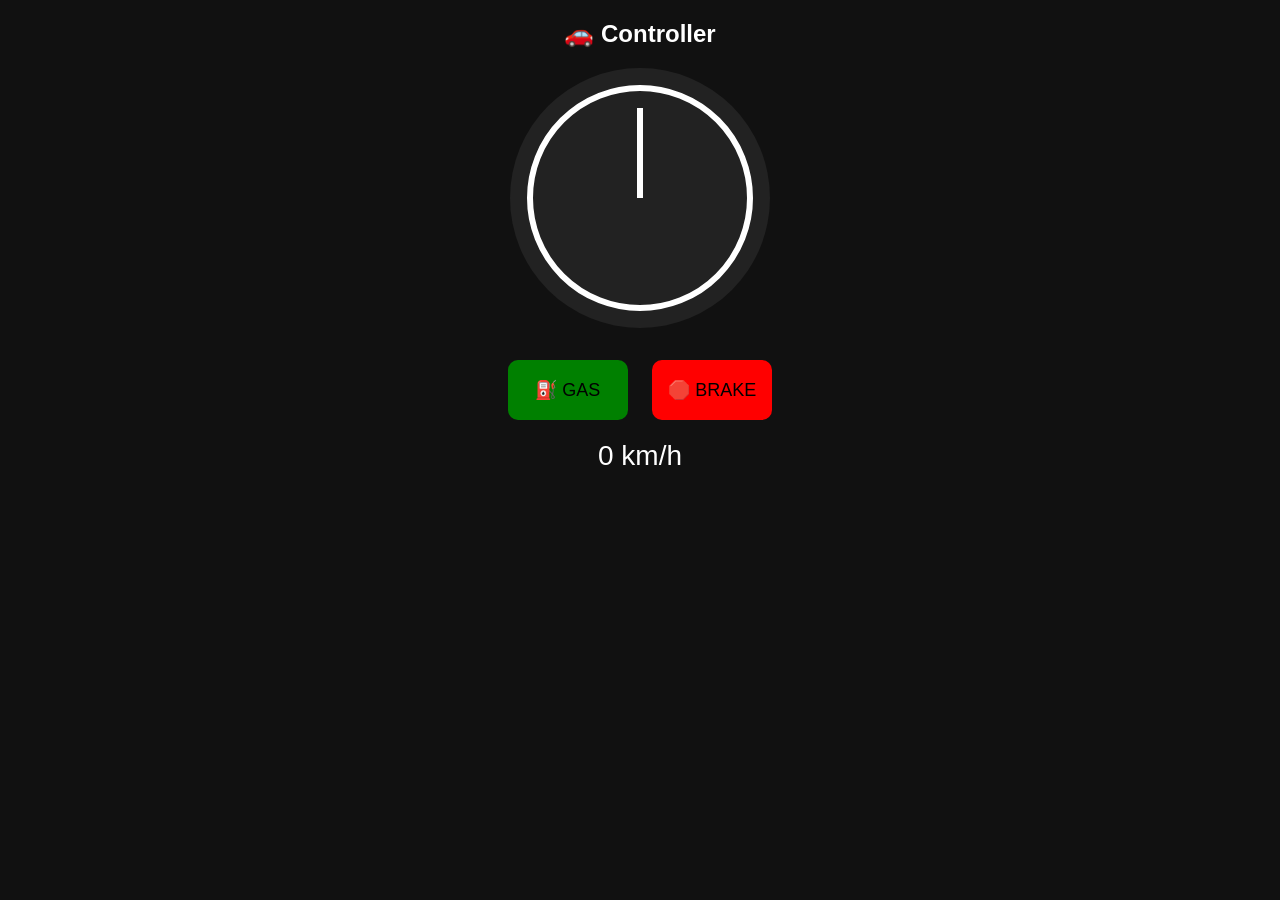
<file: index.html>
<!DOCTYPE html>
<html>
<head>
<meta name="viewport" content="width=device-width, initial-scale=1.0">
<title>Car Controller</title>

<style>
body{
  background:#111;
  color:white;
  text-align:center;
  font-family:sans-serif;
}

canvas{
  background:#222;
  border-radius:50%;
}

.btn{
  width:120px;
  height:60px;
  font-size:18px;
  margin:10px;
  border:none;
  border-radius:10px;
}

#gas{background:green;}
#brake{background:red;}

#speedometer{
  font-size:28px;
  margin-top:10px;
}
</style>
</head>

<body>

<h2>🚗 Controller</h2>

<canvas id="wheel" width="260" height="260"></canvas>

<br><br>

<button id="gas" class="btn">⛽ GAS</button>
<button id="brake" class="btn">🛑 BRAKE</button>

<div id="speedometer">0 km/h</div>

<script>
const ESP_IP = "192.168.4.1";

let canvas = document.getElementById("wheel");
let ctx = canvas.getContext("2d");

let angle = 0;

// speed system
let speed = 0;
let accelerating = false;
let braking = false;

// steering draw
function drawWheel(){
    ctx.clearRect(0,0,260,260);

    ctx.save();
    ctx.translate(130,130);
    ctx.rotate(angle);

    ctx.beginPath();
    ctx.arc(0,0,110,0,Math.PI*2);
    ctx.strokeStyle="white";
    ctx.lineWidth=6;
    ctx.stroke();

    ctx.beginPath();
    ctx.moveTo(0,0);
    ctx.lineTo(0,-90);
    ctx.stroke();

    ctx.restore();
}
drawWheel();

// steering control
canvas.addEventListener("touchmove",(e)=>{
    let rect = canvas.getBoundingClientRect();

    let x = e.touches[0].clientX - rect.left - 130;
    let y = e.touches[0].clientY - rect.top - 130;

    angle = Math.atan2(y,x);
    drawWheel();
});

// BUTTON CONTROLS
let gasBtn = document.getElementById("gas");
let brakeBtn = document.getElementById("brake");

// GAS hold
gasBtn.ontouchstart = ()=> accelerating = true;
gasBtn.ontouchend   = ()=> accelerating = false;

// BRAKE hold
brakeBtn.ontouchstart = ()=> braking = true;
brakeBtn.ontouchend   = ()=> braking = false;

// SPEED UPDATE
function updateSpeed(){

    if(accelerating){
        speed += 5; // accelerate
    }
    else if(braking){
        speed -= 10; // brake fast
    }
    else{
        speed *= 0.98; // natural slowdown
    }

    // limit
    if(speed > 255) speed = 255;
    if(speed < 0) speed = 0;

    document.getElementById("speedometer").innerText =
      Math.round(speed/2.5) + " km/h";
}

// SEND DATA
function sendData(){
    fetch(`http://${ESP_IP}/control?angle=${angle}&speed=${Math.round(speed)}`)
    .catch(()=>{});
}

// LOOP
setInterval(()=>{
    updateSpeed();
    sendData();
}, 50);
</script>

</body>
</html>
</file>
